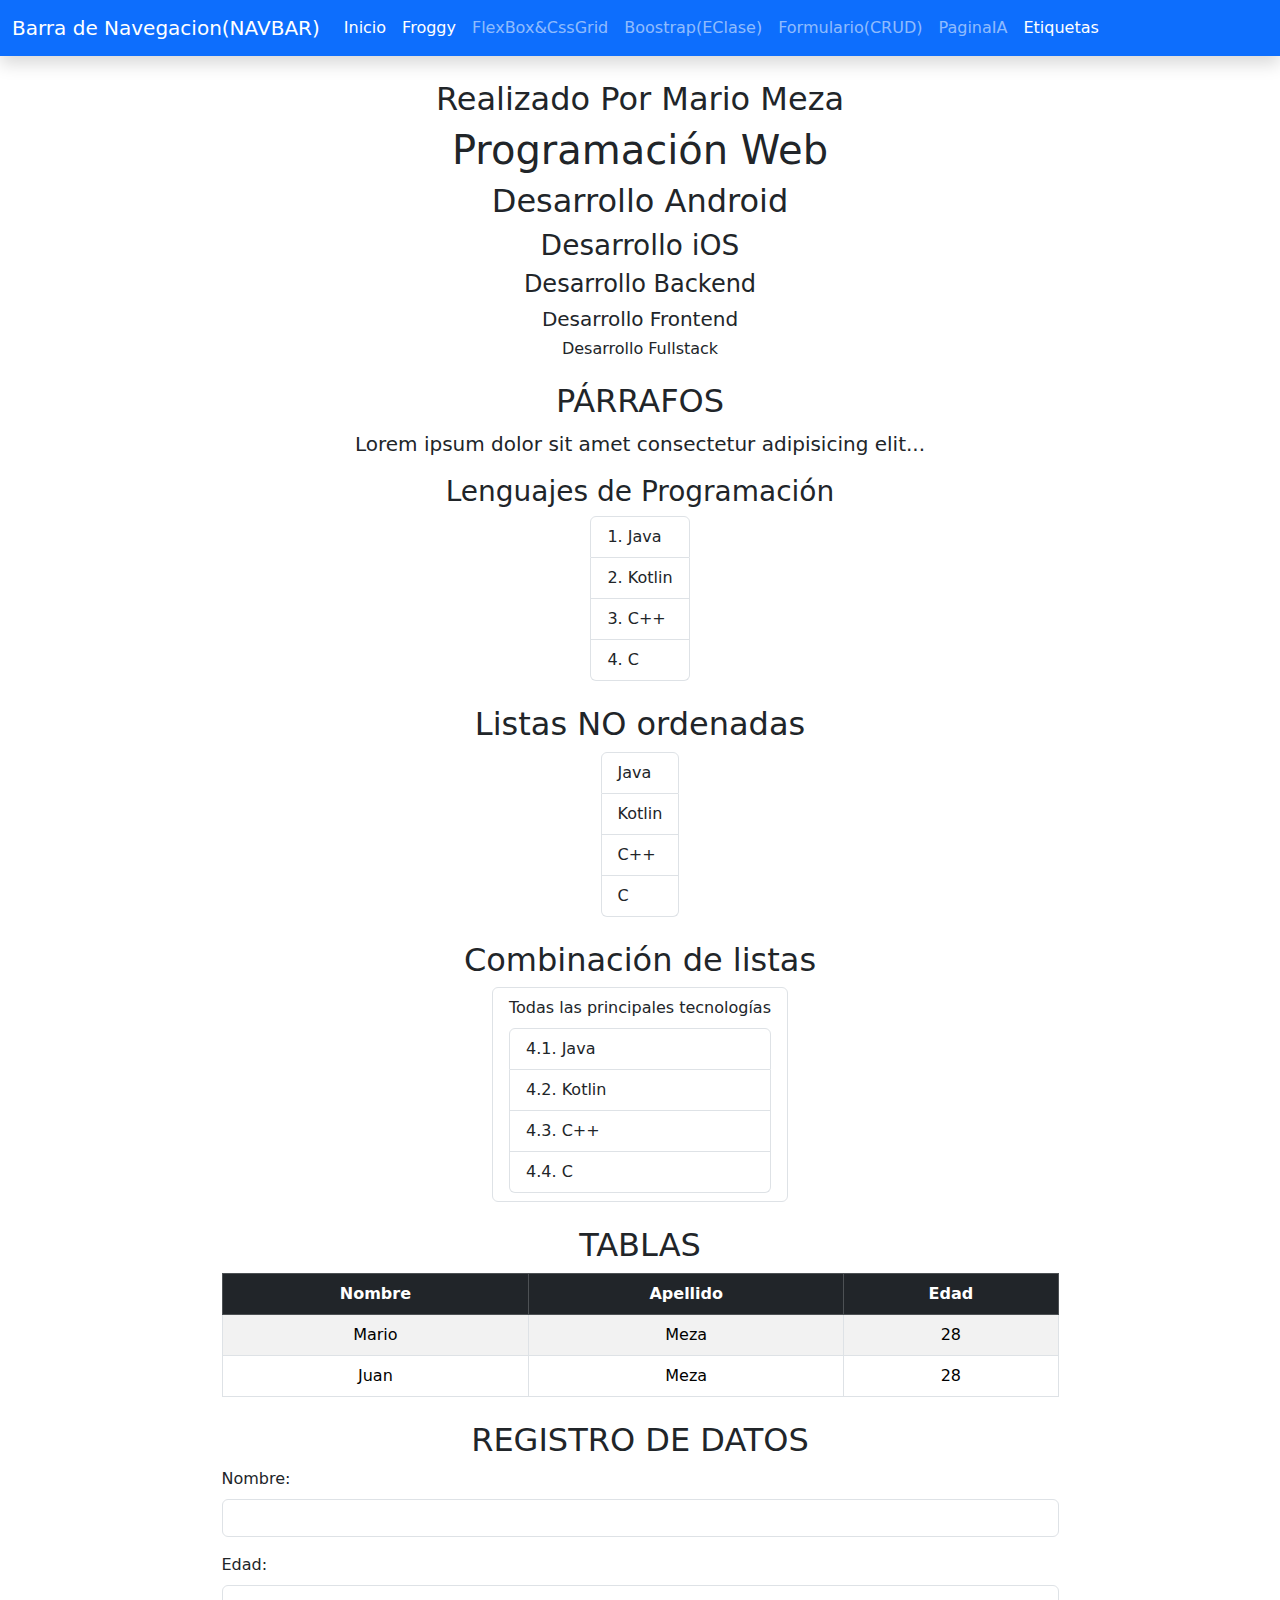
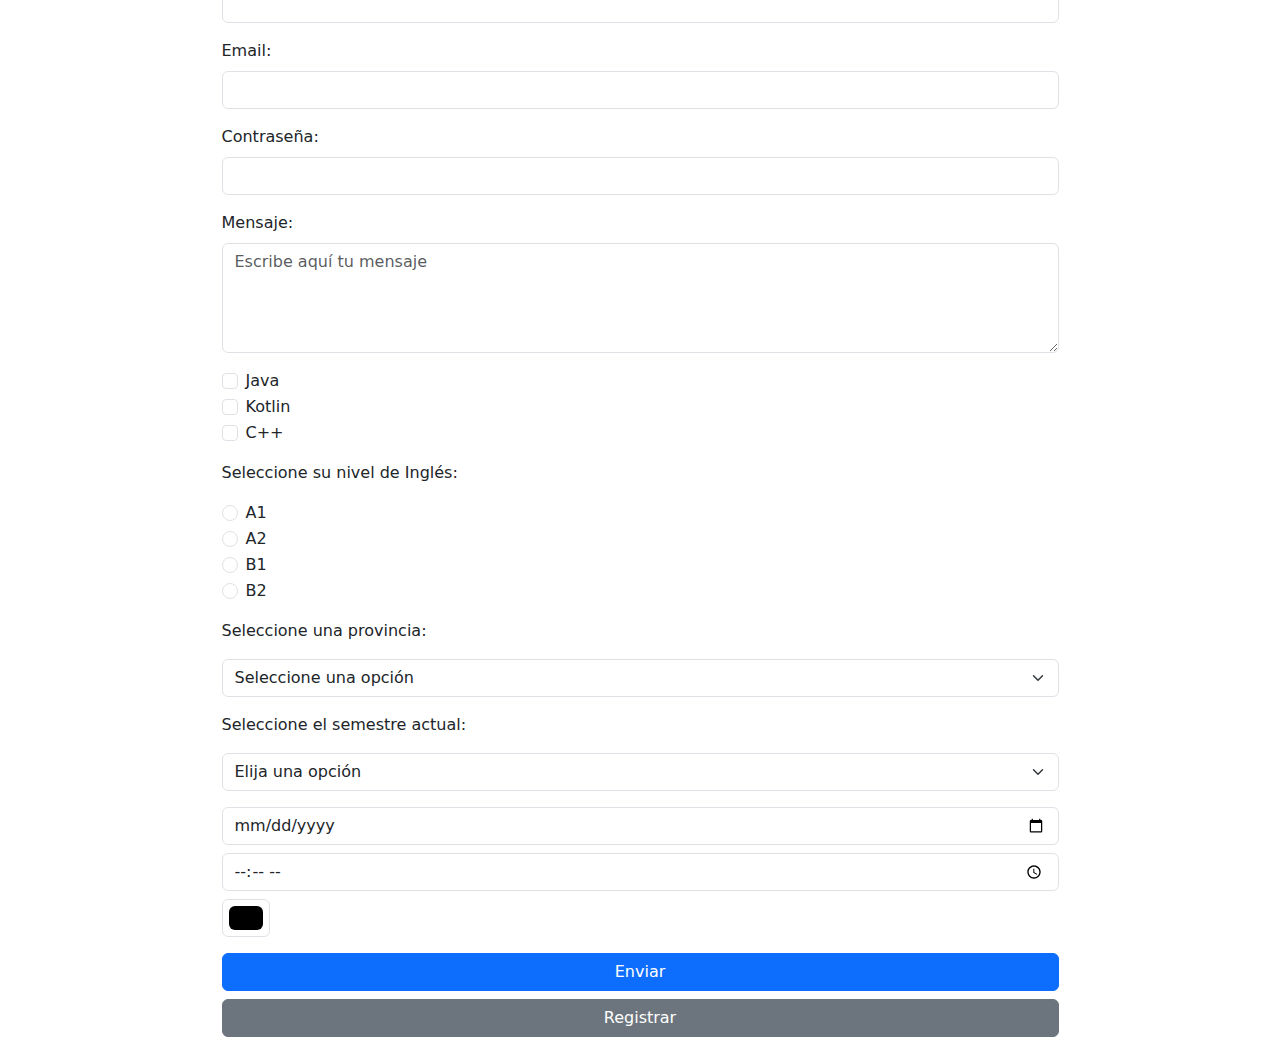
<file: index.html>
<!DOCTYPE html>
<html lang="es">
<head>
  <meta charset="UTF-8" />
  <meta name="viewport" content="width=device-width, initial-scale=1.0"/>
  <title>Document</title>
  <!-- Bootstrap CSS -->
  <link href="https://cdn.jsdelivr.net/npm/bootstrap@5.3.3/dist/css/bootstrap.min.css" rel="stylesheet"/>
</head>
<body>

<!-- NAVBAR -->

<div id="navbar-container"></div>

<!-- CONTENIDO -->
<div class="container mt-4 text-center">
  <h2>Realizado Por Mario Meza</h2>
  <h1>Programación Web</h1>
  <h2>Desarrollo Android</h2>
  <h3>Desarrollo iOS</h3>
  <h4>Desarrollo Backend</h4>
  <h5>Desarrollo Frontend</h5>
  <h6>Desarrollo Fullstack</h6>

  <h2 class="mt-4">PÁRRAFOS</h2>
  <p class="lead">Lorem ipsum dolor sit amet consectetur adipisicing elit...</p>

  <h3>Lenguajes de Programación</h3>
  <ol class="list-group list-group-numbered d-inline-block text-start">
    <li class="list-group-item">Java</li>
    <li class="list-group-item">Kotlin</li>
    <li class="list-group-item">C++</li>
    <li class="list-group-item">C</li>
  </ol>

  <h2 class="mt-4">Listas NO ordenadas</h2>
  <ul class="list-group d-inline-block text-start">
    <li class="list-group-item">Java</li>
    <li class="list-group-item">Kotlin</li>
    <li class="list-group-item">C++</li>
    <li class="list-group-item">C</li>
  </ul>

  <h2 class="mt-4">Combinación de listas</h2>
  <ul class="list-group d-inline-block text-start">
    <li class="list-group-item">
      Todas las principales tecnologías
      <ol class="list-group list-group-numbered mt-2">
        <li class="list-group-item">Java</li>
        <li class="list-group-item">Kotlin</li>
        <li class="list-group-item">C++</li>
        <li class="list-group-item">C</li>
      </ol>
    </li>
  </ul>

  <h2 class="mt-4">TABLAS</h2>
  <table class="table table-bordered table-striped w-75 mx-auto">
    <thead class="table-dark">
      <tr>
        <th>Nombre</th>
        <th>Apellido</th>
        <th>Edad</th>
      </tr>
    </thead>
    <tbody>
      <tr><td>Mario</td><td>Meza</td><td>28</td></tr>
      <tr><td>Juan</td><td>Meza</td><td>28</td></tr>
    </tbody>
  </table>

  <h2 class="mt-4">REGISTRO DE DATOS</h2>
  <form class="w-75 mx-auto text-start">
    <div class="mb-3">
      <label class="form-label">Nombre:</label>
      <input type="text" class="form-control">
    </div>
    <div class="mb-3">
      <label class="form-label">Edad:</label>
      <input type="number" class="form-control">
    </div>
    <div class="mb-3">
      <label class="form-label">Email:</label>
      <input type="email" class="form-control">
    </div>
    <div class="mb-3">
      <label class="form-label">Contraseña:</label>
      <input type="password" class="form-control">
    </div>

    <div class="mb-3">
      <label class="form-label">Mensaje:</label>
      <textarea class="form-control" rows="4" placeholder="Escribe aquí tu mensaje"></textarea>
    </div>

    <div class="form-check">
      <input class="form-check-input" type="checkbox" id="java">
      <label class="form-check-label" for="java">Java</label>
    </div>
    <div class="form-check">
      <input class="form-check-input" type="checkbox" id="kotlin">
      <label class="form-check-label" for="kotlin">Kotlin</label>
    </div>
    <div class="form-check mb-3">
      <input class="form-check-input" type="checkbox" id="cpp">
      <label class="form-check-label" for="cpp">C++</label>
    </div>

    <p>Seleccione su nivel de Inglés:</p>
    <div class="form-check"><input class="form-check-input" type="radio" name="ingles" id="a1"><label class="form-check-label" for="a1">A1</label></div>
    <div class="form-check"><input class="form-check-input" type="radio" name="ingles" id="a2"><label class="form-check-label" for="a2">A2</label></div>
    <div class="form-check"><input class="form-check-input" type="radio" name="ingles" id="b1"><label class="form-check-label" for="b1">B1</label></div>
    <div class="form-check mb-3"><input class="form-check-input" type="radio" name="ingles" id="b2"><label class="form-check-label" for="b2">B2</label></div>

    <p>Seleccione una provincia:</p>
    <select class="form-select mb-3">
      <option selected>Seleccione una opción</option>
      <option>Lima</option>
      <option>Arequipa</option>
      <option>Cusco</option>
      <option>Piura</option>
      <option>Lambayeque</option>
      <option>La Libertad</option>
    </select>

    <p>Seleccione el semestre actual:</p>
    <select class="form-select mb-3">
      <option selected>Elija una opción</option>
      <option>Primer Semestre</option>
      <option>Segundo Semestre</option>
      <option>Tercer Semestre</option>
      <option>Cuarto Semestre</option>
    </select>

    <div class="mb-3">
      <input type="date" class="form-control">
      <input type="time" class="form-control mt-2">
      <input type="color" class="form-control form-control-color mt-2">
    </div>

    <div class="d-grid gap-2">
      <input type="submit" value="Enviar" class="btn btn-primary">
      <input type="submit" value="Registrar" class="btn btn-secondary">
    </div>
  </form>
</div>

<!-- Bootstrap JS -->
<script src="https://cdn.jsdelivr.net/npm/bootstrap@5.3.3/dist/js/bootstrap.bundle.min.js"></script>
<script src="navbar.js"></script>
</body>
</html>
</file>
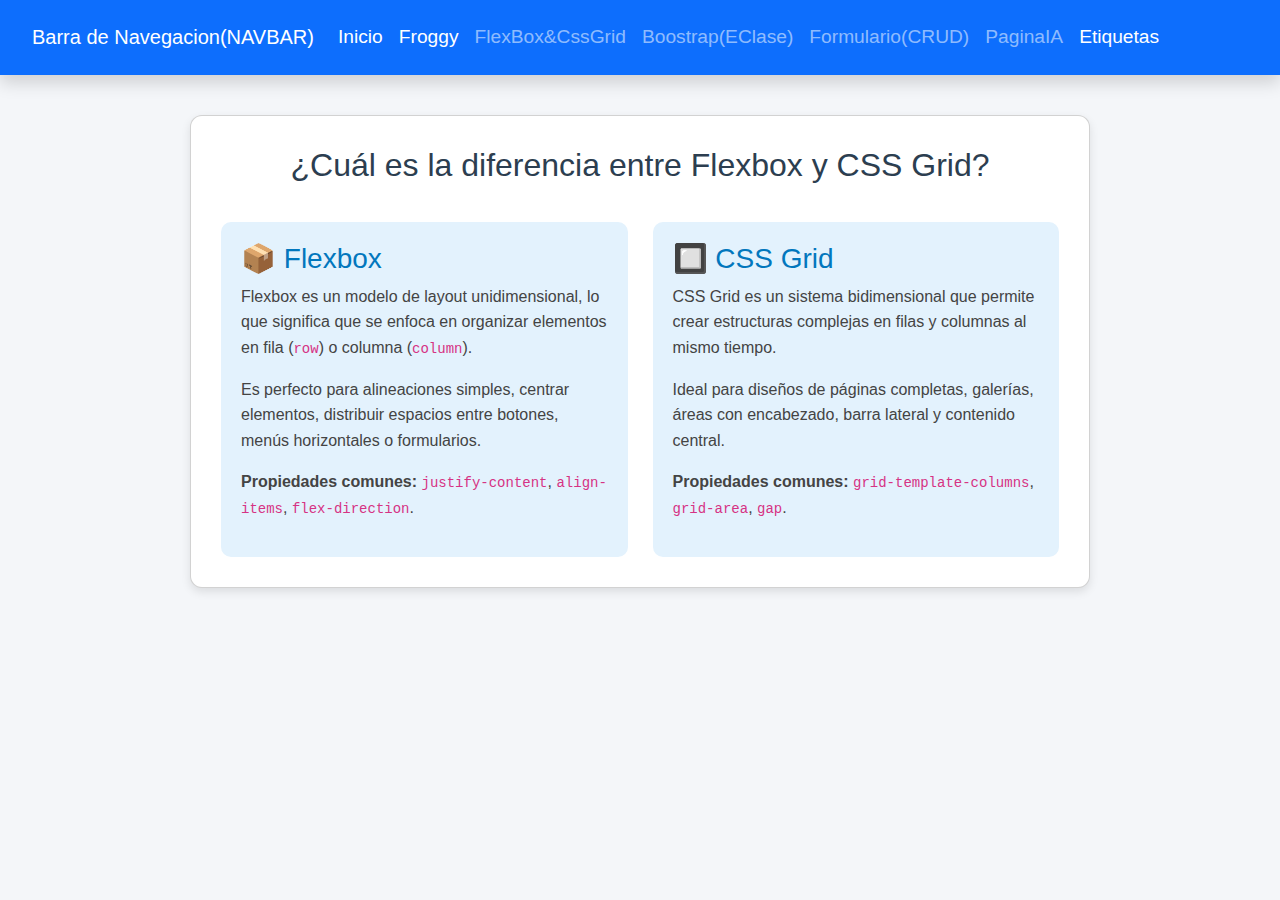
<file: consflex.html>
<!DOCTYPE html>
<html lang="es">
<head>
  <meta charset="UTF-8">
  <title>Flexbox vs CSS Grid</title>
  <meta name="viewport" content="width=device-width, initial-scale=1.0">
  <link rel="stylesheet" href="https://cdn.jsdelivr.net/npm/bootstrap@5.3.3/dist/css/bootstrap.min.css">
  <link rel="stylesheet" href="https://cdn.jsdelivr.net/npm/bootstrap-icons@1.10.5/font/bootstrap-icons.css">
  <style>
    body {
      font-family: 'Segoe UI', sans-serif;
      margin: 0;
      padding: 0;
      background-color: #f4f6f9;
    }

    /* NAVBAR */
    .navbar {
      background-color: #2c3e50;
      color: #ffffff;
      padding: 15px 20px;
      text-align: center;
      font-size: 1.2rem;
    }
    .navbar span {
      color: #e74c3c;
      font-weight: bold;
    }

    /* CARD */
    .card {
      background-color: #ffffff;
      border-radius: 12px;
      box-shadow: 0 4px 10px rgba(0,0,0,0.1);
      padding: 30px;
      max-width: 900px;
      margin: 40px auto;
    }

    h1 {
      color: #2c3e50;
      text-align: center;
      font-size: 2rem;
    }

    .comparacion {
      display: grid;
      grid-template-columns: 1fr 1fr;
      gap: 25px;
      margin-top: 30px;
    }

    .comparacion div {
      background-color: #e3f2fd;
      padding: 20px;
      border-radius: 10px;
      transition: transform 0.3s;
    }

    .comparacion div:hover {
      transform: scale(1.02);
    }

    h3 {
      margin-top: 0;
      color: #0277bd;
    }

    p {
      color: #444;
      line-height: 1.6;
      font-size: 1rem;
    }

    @media (max-width: 768px) {
      .comparacion {
        grid-template-columns: 1fr;
      }
    }
  </style>
</head>
<body>

  <!-- Navbar -->
  <div id="navbar-container"></div>

  <!-- Contenido -->
  <div class="card">
    <h1>¿Cuál es la diferencia entre Flexbox y CSS Grid?</h1>

    <div class="comparacion">
      <div>
        <h3>📦 Flexbox</h3>
        <p>Flexbox es un modelo de layout unidimensional, lo que significa que se enfoca en organizar elementos en fila (<code>row</code>) o columna (<code>column</code>).</p>
        <p>Es perfecto para alineaciones simples, centrar elementos, distribuir espacios entre botones, menús horizontales o formularios.</p>
        <p><strong>Propiedades comunes:</strong> <code>justify-content</code>, <code>align-items</code>, <code>flex-direction</code>.</p>
      </div>
      <div>
        <h3>🔲 CSS Grid</h3>
        <p>CSS Grid es un sistema bidimensional que permite crear estructuras complejas en filas y columnas al mismo tiempo.</p>
        <p>Ideal para diseños de páginas completas, galerías, áreas con encabezado, barra lateral y contenido central.</p>
        <p><strong>Propiedades comunes:</strong> <code>grid-template-columns</code>, <code>grid-area</code>, <code>gap</code>.</p>
      </div>
    </div>
  </div>
  <script src="navbar.js"></script>
</body>
</html>
</file>
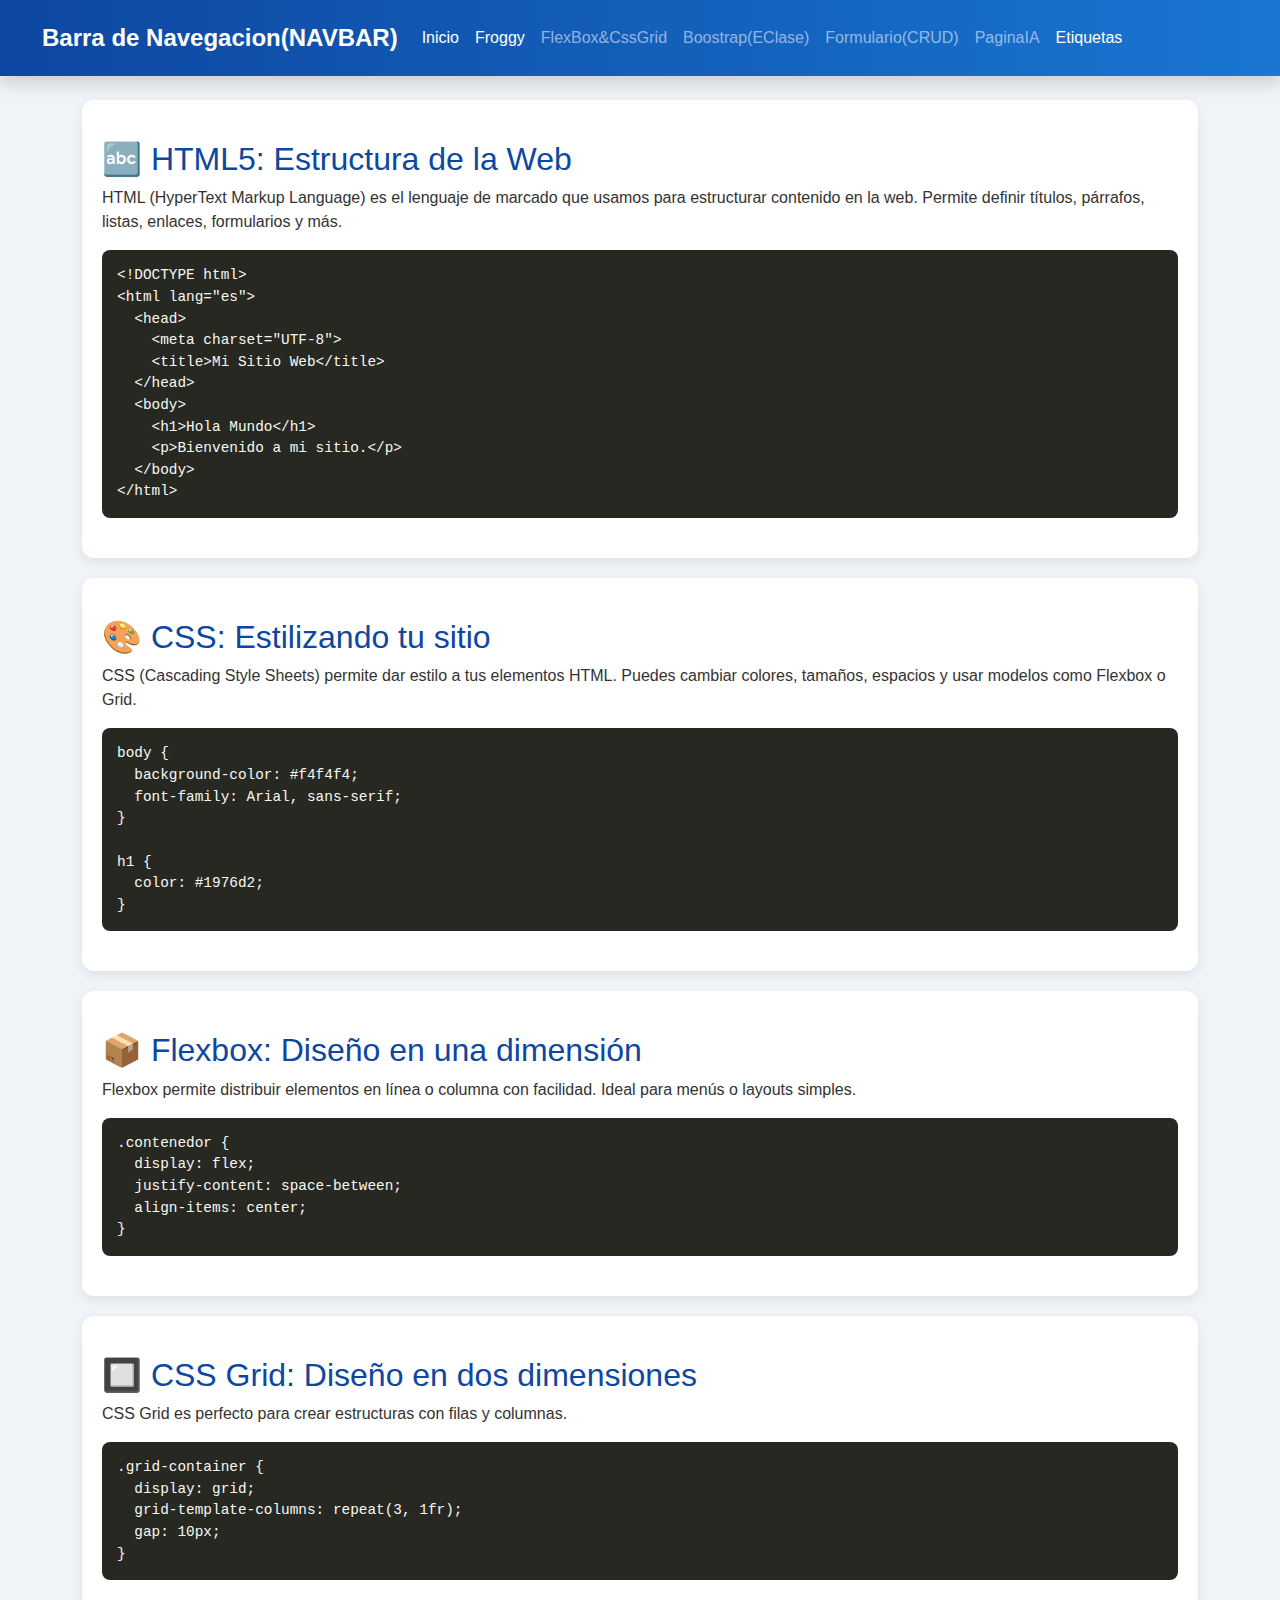
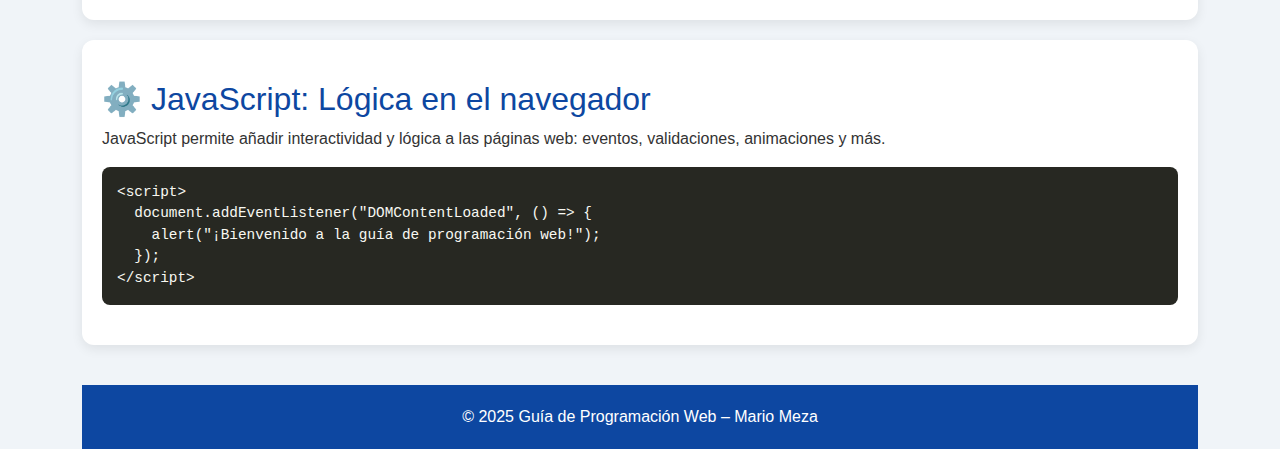
<file: PgaIA.html>
<!DOCTYPE html>
<html lang="es">
<head>
  <meta charset="UTF-8" />
  <meta name="viewport" content="width=device-width, initial-scale=1.0" />
  <title>Guía de Programación Web</title>
  <link href="https://cdn.jsdelivr.net/npm/bootstrap@5.3.0/dist/css/bootstrap.min.css" rel="stylesheet" />
  <style>
    body {
      font-family: 'Segoe UI', sans-serif;
      background-color: #f0f4f8;
      color: #333;
    }

    .navbar {
      background: linear-gradient(90deg, #0d47a1, #1976d2);
      padding: 15px 30px;
    }

    .navbar-brand {
      color: #fff;
      font-weight: bold;
      font-size: 1.5rem;
    }

    h1, h2 {
      color: #0d47a1;
    }

    .section {
      padding: 40px 20px;
      background-color: #fff;
      margin-bottom: 20px;
      border-radius: 12px;
      box-shadow: 0 4px 12px rgba(0,0,0,0.08);
    }

    .code-block {
      background-color: #272822;
      color: #f8f8f2;
      padding: 15px;
      border-radius: 8px;
      overflow-x: auto;
      font-family: Consolas, monospace;
      font-size: 0.9rem;
    }

    .footer {
      text-align: center;
      padding: 20px;
      background-color: #0d47a1;
      color: white;
      margin-top: 40px;
    }

    @media (max-width: 768px) {
      .code-block {
        font-size: 0.8rem;
      }
    }
  </style>
</head>
<body>

  <!-- Navbar -->
  <!-- Aquí se insertará tu navbar.html -->
  <div id="navbar-container"></div>


  <div class="container mt-4">

    <!-- HTML Section -->
    <div class="section">
      <h2>🔤 HTML5: Estructura de la Web</h2>
      <p>HTML (HyperText Markup Language) es el lenguaje de marcado que usamos para estructurar contenido en la web. Permite definir títulos, párrafos, listas, enlaces, formularios y más.</p>
      <div class="code-block">
        &lt;!DOCTYPE html&gt;<br />
        &lt;html lang="es"&gt;<br />
        &nbsp;&nbsp;&lt;head&gt;<br />
        &nbsp;&nbsp;&nbsp;&nbsp;&lt;meta charset="UTF-8"&gt;<br />
        &nbsp;&nbsp;&nbsp;&nbsp;&lt;title&gt;Mi Sitio Web&lt;/title&gt;<br />
        &nbsp;&nbsp;&lt;/head&gt;<br />
        &nbsp;&nbsp;&lt;body&gt;<br />
        &nbsp;&nbsp;&nbsp;&nbsp;&lt;h1&gt;Hola Mundo&lt;/h1&gt;<br />
        &nbsp;&nbsp;&nbsp;&nbsp;&lt;p&gt;Bienvenido a mi sitio.&lt;/p&gt;<br />
        &nbsp;&nbsp;&lt;/body&gt;<br />
        &lt;/html&gt;
      </div>
    </div>

    <!-- CSS Section -->
    <div class="section">
      <h2>🎨 CSS: Estilizando tu sitio</h2>
      <p>CSS (Cascading Style Sheets) permite dar estilo a tus elementos HTML. Puedes cambiar colores, tamaños, espacios y usar modelos como Flexbox o Grid.</p>
      <div class="code-block">
        body {<br />
        &nbsp;&nbsp;background-color: #f4f4f4;<br />
        &nbsp;&nbsp;font-family: Arial, sans-serif;<br />
        }<br /><br />
        h1 {<br />
        &nbsp;&nbsp;color: #1976d2;<br />
        }
      </div>
    </div>

    <!-- Flexbox Section -->
    <div class="section">
      <h2>📦 Flexbox: Diseño en una dimensión</h2>
      <p>Flexbox permite distribuir elementos en línea o columna con facilidad. Ideal para menús o layouts simples.</p>
      <div class="code-block">
        .contenedor {<br />
        &nbsp;&nbsp;display: flex;<br />
        &nbsp;&nbsp;justify-content: space-between;<br />
        &nbsp;&nbsp;align-items: center;<br />
        }
      </div>
    </div>

    <!-- Grid Section -->
    <div class="section">
      <h2>🔲 CSS Grid: Diseño en dos dimensiones</h2>
      <p>CSS Grid es perfecto para crear estructuras con filas y columnas.</p>
      <div class="code-block">
        .grid-container {<br />
        &nbsp;&nbsp;display: grid;<br />
        &nbsp;&nbsp;grid-template-columns: repeat(3, 1fr);<br />
        &nbsp;&nbsp;gap: 10px;<br />
        }
      </div>
    </div>

    <!-- JavaScript Section -->
    <div class="section">
      <h2>⚙️ JavaScript: Lógica en el navegador</h2>
      <p>JavaScript permite añadir interactividad y lógica a las páginas web: eventos, validaciones, animaciones y más.</p>
      <div class="code-block">
        &lt;script&gt;<br />
        &nbsp;&nbsp;document.addEventListener("DOMContentLoaded", () =&gt; {<br />
        &nbsp;&nbsp;&nbsp;&nbsp;alert("¡Bienvenido a la guía de programación web!");<br />
        &nbsp;&nbsp;});<br />
        &lt;/script&gt;
      </div>
    </div>



    <!-- Footer -->
    <div class="footer">
      &copy; 2025 Guía de Programación Web – Mario Meza
    </div>

  </div>
<script src="navbar.js"></script>  
</body>
</html>
</file>
